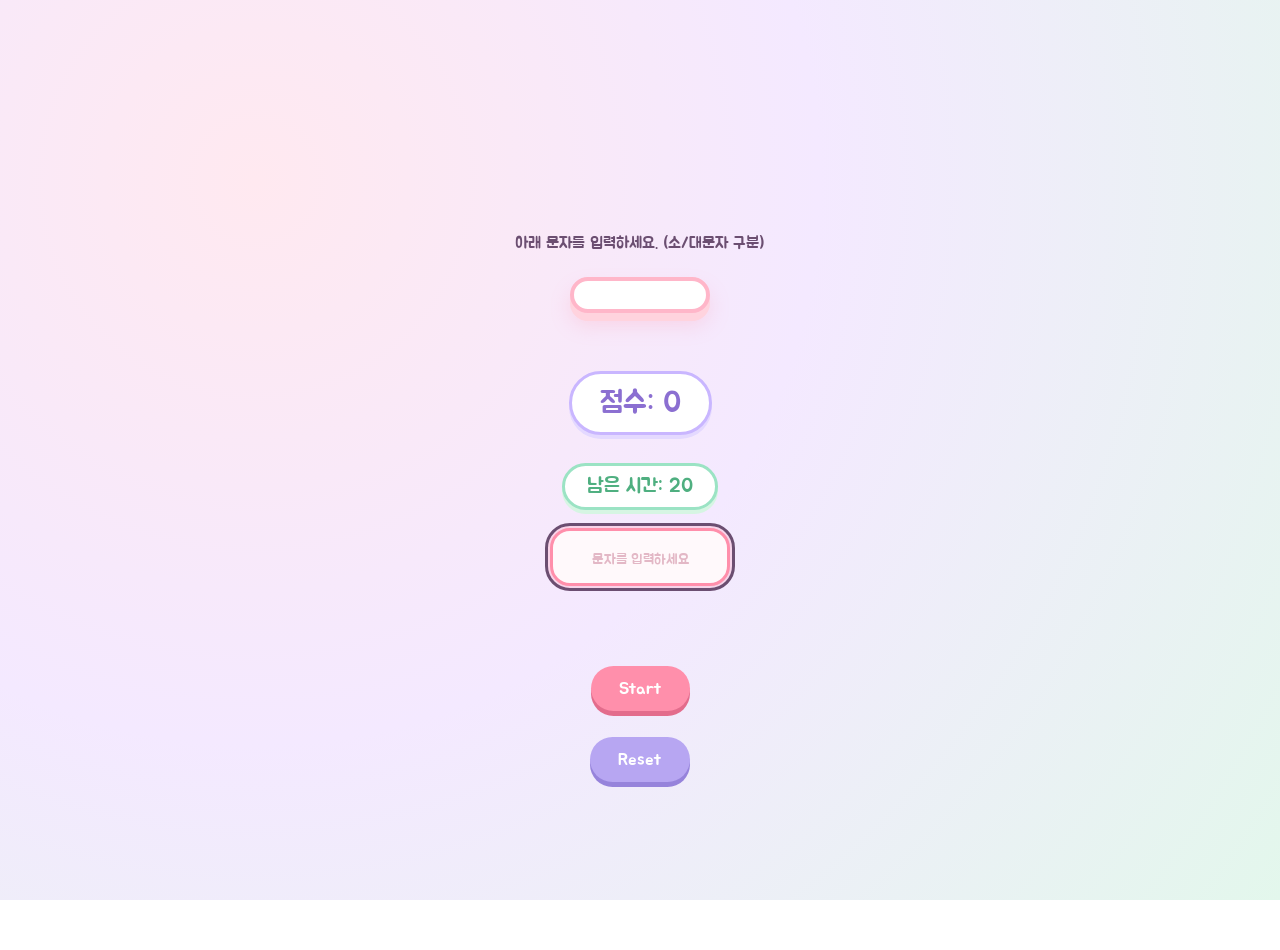
<file: index.html>
<!-- 
    1. 아래 게임의 문제점을 발견하고,
   개선점을 제시하세요. 정답은 없습니다. 
    2. 디자인을 개선해보세요.
    3. css, javascript 파일을 외부로 빼서 따로 관리하도록 변경해주시고
    4. repository를 새로 만들어서
    5. github 페이지에 배포해보세요 (index.html이 아니면 파일명까지 다 적어줘야 경로가 됩니다)
 -->
<!DOCTYPE html>
<html lang="ko">
<head>
    <meta charset="UTF-8">
    <meta name="viewport" content="width=device-width, initial-scale=1.0">
    <link rel="stylesheet" type="text/css" href="exam4.css">
    <title>Typing Game</title>
    <style>
        body {
            text-align: center;
            margin-top: 50px;
        }
        #targetChar {
            font-size: 50px;
            font-weight: bold;
            margin-bottom: 20px;
        }
        #score {
            font-size: 30px;
            margin-top: 20px;
            cursor: pointer;
        }
        #timer {
            font-size: 20px;
            margin-top: 10px;
        }
    </style>
</head>
<body>
    아래 문자를 입력하세요. (소/대문자 구분)
    <div id="targetChar"></div>
    <div id="score">점수: 0</div>
    <div id="timer">남은 시간: 20</div>
    <input type="text" id="userInput" placeholder="문자를 입력하세요" maxlength="1" autocomplete="off" autofocus>
    
    <br><br>
    <button id="startButton" onclick="startGame()">Start</button>
    <button id="resetButton" onclick="resetGame()">Reset</button>

    <script>
        // 게임 상태를 관리하는 변수들
        let score = 0;
        let timeLeft = 20;
        let gameInterval;
        let isGameRunning = false; // 게임이 실행 중인지 확인하는 변수

        // DOM 요소 참조
        const targetCharElement = document.getElementById('targetChar');
        const scoreElement = document.getElementById('score');
        const timerElement = document.getElementById('timer');
        const userInputElement = document.getElementById('userInput');

        // 점수 계산에서 제외할 키 리스트
        const excludedKeys = ['Shift', 'CapsLock'];

        // 랜덤 문자를 생성하는 함수
        function getRandomChar() {
            const chars = 'ABCDEFGHIJKLMNOPQRSTUVWXYZabcdefghijklmnopqrstuvwxyz0123456789';
            return chars[Math.floor(Math.random() * chars.length)];
        }x

        // 새로운 타겟 문자를 설정하는 함수
        function setNewTargetChar() {
            targetCharElement.innerText = getRandomChar();
        }

        // 입력된 문자를 확인하고 점수를 업데이트하는 함수
        function checkInput(event) {
            if (!isGameRunning || event.key.length !== 1) return;

            const inputChar = event.key;

            // 정답일 때만 점수를 추가하고, 오답은 점수에 반영하지 않음
            if (inputChar === targetCharElement.innerText) {
                score += 10;
            }

            // 업데이트된 점수와 새로운 타겟 문자 표시
            scoreElement.innerText = `점수: ${score}`;
            setNewTargetChar();
            userInputElement.value = '';
            event.preventDefault();
        }

        // 타이머를 업데이트하고 시간이 다 되면 게임을 종료하는 함수
        function updateTimer() {
            timeLeft--;
            timerElement.innerText = `남은 시간: ${timeLeft}`;

            if (timeLeft <= 0) {
                endGame();
            }
        }

        // 게임을 종료하고 필요한 정리 작업을 수행하는 함수
        function endGame() {
            clearInterval(gameInterval);
            targetCharElement.innerText = ''; // 타겟 문자 제거
            timerElement.innerText = `시간 초과! 최종 점수: ${score}`;
            userInputElement.removeEventListener('keydown', checkInput); // 입력 이벤트 제거
            isGameRunning = false; // 게임 실행 상태를 종료로 설정
        }

        // 게임을 초기화하고 시작하는 함수
        function startGame() {
            if (isGameRunning) return; // 게임이 이미 실행 중이면 새로 시작하지 않음
            isGameRunning = true; // 게임 실행 상태를 시작으로 설정

            score = 0;
            timeLeft = 20;
            scoreElement.innerText = `점수: ${score}`;
            timerElement.innerText = `남은 시간: ${timeLeft}`;
            setNewTargetChar(); // 첫 번째 타겟 문자 설정

            gameInterval = setInterval(updateTimer, 1000); // 1초마다 타이머 업데이트
            userInputElement.addEventListener('keydown', checkInput); // 키 입력 이벤트 추가
            userInputElement.focus();
        }

        // 게임을 리셋하는 함수
        function resetGame() {
            clearInterval(gameInterval); // 타이머 정지
            score = 0;
            timeLeft = 20;
            scoreElement.innerText = '점수: 0';
            timerElement.innerText = '남은 시간: 20';
            targetCharElement.innerText = ''; // 타겟 문자 초기화
            userInputElement.removeEventListener('keydown', checkInput); // 키 입력 이벤트 제거
            isGameRunning = false; // 게임 실행 상태를 종료로 설정
        }

        // 페이지 로드 시 초기 설정
        function initGame() {
            scoreElement.innerText = '점수: 0';
            timerElement.innerText = '남은 시간: 20';
            targetCharElement.innerText = ''; // 게임 시작 전 타겟 문자 초기화
        }

        // 게임 초기화 함수 호출
        initGame();
    </script>
</body>
</html>
</file>
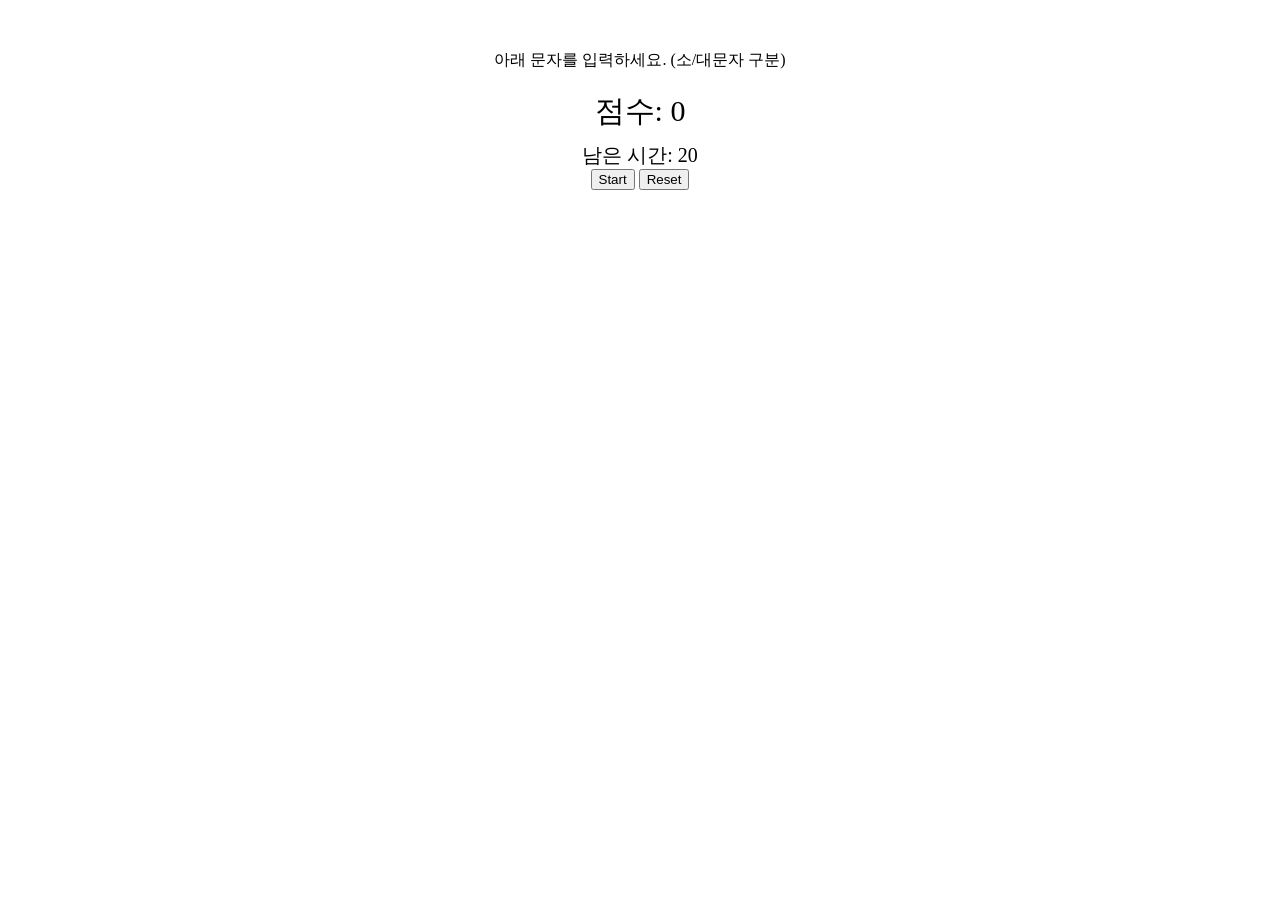
<file: exam4.html>
<!-- 
    1. 아래 게임의 문제점을 발견하고,
   개선점을 제시하세요. 정답은 없습니다. 
    2. 디자인을 개선해보세요.
    3. css, javascript 파일을 외부로 빼서 따로 관리하도록 변경해주시고
    4. repository를 새로 만들어서
    5. github 페이지에 배포해보세요 (index.html이 아니면 파일명까지 다 적어줘야 경로가 됩니다)
 -->
<!DOCTYPE html>
<html lang="ko">
<head>
    <meta charset="UTF-8">
    <meta name="viewport" content="width=device-width, initial-scale=1.0">
    <title>Typing Game</title>
    <style>
        body {
            text-align: center;
            margin-top: 50px;
        }
        #targetChar {
            font-size: 50px;
            font-weight: bold;
            margin-bottom: 20px;
        }
        #score {
            font-size: 30px;
            margin-top: 20px;
            cursor: pointer;
        }
        #timer {
            font-size: 20px;
            margin-top: 10px;
        }
    </style>
</head>
<body>
    아래 문자를 입력하세요. (소/대문자 구분)
    <div id="targetChar"></div>
    <div id="score">점수: 0</div>
    <div id="timer">남은 시간: 20</div>
    <button id="startButton" onclick="startGame()">Start</button>
    <button id="resetButton" onclick="resetGame()">Reset</button>

    <script>
        // 게임 상태를 관리하는 변수들
        let score = 0;
        let timeLeft = 20;
        let gameInterval;
        let isGameRunning = false; // 게임이 실행 중인지 확인하는 변수

        // DOM 요소 참조
        const targetCharElement = document.getElementById('targetChar');
        const scoreElement = document.getElementById('score');
        const timerElement = document.getElementById('timer');

        // 점수 계산에서 제외할 키 리스트
        const excludedKeys = ['Shift', 'CapsLock'];

        // 랜덤 문자를 생성하는 함수
        function getRandomChar() {
            const chars = 'ABCDEFGHIJKLMNOPQRSTUVWXYZabcdefghijklmnopqrstuvwxyz0123456789';
            return chars[Math.floor(Math.random() * chars.length)];
        }

        // 새로운 타겟 문자를 설정하는 함수
        function setNewTargetChar() {
            targetCharElement.innerText = getRandomChar();
        }

        // 입력된 문자를 확인하고 점수를 업데이트하는 함수
        function checkInput(event) {
            const inputChar = event.key;

            // CapsLock, Shift 등의 키는 무시
            if (excludedKeys.includes(inputChar)) {
                return;
            }

            // 입력 문자가 타겟 문자와 일치하면 점수 증가, 아니면 점수 감소
            /* while(score >= 0){
                    score += (inputChar === targetCharElement.innerText) ? 10 : -5;
            }*/arguments
           if(inputChar === targetCharElement.innerText){
                score += 10; 
           }

            // 업데이트된 점수와 새로운 타겟 문자 표시
            scoreElement.innerText = `점수: ${score}`;
            setNewTargetChar();
        }

        // 타이머를 업데이트하고 시간이 다 되면 게임을 종료하는 함수
        function updateTimer() {
            timeLeft--;
            timerElement.innerText = `남은 시간: ${timeLeft}`;

            if (timeLeft <= 0) {
                endGame();
            }
        }

        // 게임을 종료하고 필요한 정리 작업을 수행하는 함수
        function endGame() {
            clearInterval(gameInterval);
            targetCharElement.innerText = ''; // 타겟 문자 제거
            timerElement.innerText = `시간 초과! 최종 점수: ${score}`;
            document.removeEventListener('keydown', checkInput); // 키 입력 이벤트 제거
            isGameRunning = false; // 게임 실행 상태를 종료로 설정
        }

        // 게임을 초기화하고 시작하는 함수
        function startGame() {
            if (isGameRunning) return; // 게임이 이미 실행 중이면 새로 시작하지 않음
            isGameRunning = true; // 게임 실행 상태를 시작으로 설정

            score = 0;
            timeLeft = 20;
            scoreElement.innerText = `점수: ${score}`;
            timerElement.innerText = `남은 시간: ${timeLeft}`;
            setNewTargetChar(); // 첫 번째 타겟 문자 설정

            gameInterval = setInterval(updateTimer, 1000); // 1초마다 타이머 업데이트
            document.addEventListener('keydown', checkInput); // 키 입력 이벤트 추가
        }

        // 게임을 리셋하는 함수
        function resetGame() {
            clearInterval(gameInterval); // 타이머 정지
            score = 0;
            timeLeft = 20;
            scoreElement.innerText = '점수: 0';
            timerElement.innerText = '남은 시간: 20';
            targetCharElement.innerText = ''; // 타겟 문자 초기화
            document.removeEventListener('keydown', checkInput); // 키 입력 이벤트 제거
            isGameRunning = false; // 게임 실행 상태를 종료로 설정
        }

        // 페이지 로드 시 초기 설정
        function initGame() {
            scoreElement.innerText = '점수: 0';
            timerElement.innerText = '남은 시간: 20';
            targetCharElement.innerText = ''; // 게임 시작 전 타겟 문자 초기화
        }

        // 게임 초기화 함수 호출
        initGame();
    </script>
</body>
</html>
</file>
<file: exam4.css>
/* ==========================================================================
   Typing Game — 귀여운 테마
   Palette: 딸기우유 핑크 #FFD9E3 / 라벤더 #E4D9FF / 민트 #D6F5E3
            포인트 코랄 #FF8FAB / 텍스트 자주빛 #6B4E71
   Font: Jua (둥글둥글한 한글 손글씨 느낌)
   ========================================================================== */

@import url('https://fonts.googleapis.com/css2?family=Jua&display=swap');

* {
    box-sizing: border-box;
}

body {
    margin: 0;
    min-height: 100vh;
    display: flex;
    flex-direction: column;
    align-items: center;
    justify-content: center;
    gap: 18px;
    padding: 40px 20px;
    font-family: 'Jua', sans-serif;
    color: #6B4E71;
    text-align: center;
    background: radial-gradient(circle at 20% 20%, #FFE9F0 0%, #F4E9FF 45%, #E3F7EC 100%);
    background-attachment: fixed;
    overflow-x: hidden;
}

/* 안내 문구 */
body::before {
    content: "";
}

/* 타겟 문자를 감싸는 말풍선 카드 */
#targetChar {
    font-size: 64px;
    font-weight: normal;
    min-width: 140px;
    padding: 14px 36px;
    margin: 6px 0 4px;
    background: #FFFFFF;
    border: 4px solid #FFB6C9;
    border-radius: 32px;
    box-shadow: 0 8px 0 #FFD3DE, 0 12px 20px rgba(255, 143, 171, 0.25);
    color: #FF6F91;
    animation: pop-breathe 2.4s ease-in-out infinite;
}

@keyframes pop-breathe {
    0%, 100% { transform: scale(1); }
    50% { transform: scale(1.06); }
}

@media (prefers-reduced-motion: reduce) {
    #targetChar { animation: none; }
}

/* 점수 뱃지 */
#score {
    font-size: 24px;
    padding: 10px 28px;
    background: #FFFFFF;
    border: 3px solid #C9B6FF;
    border-radius: 999px;
    box-shadow: 0 4px 0 #E4D9FF;
    color: #8B6FD1;
}

/* 타이머 뱃지 */
#timer {
    font-size: 18px;
    padding: 8px 22px;
    background: #FFFFFF;
    border: 3px solid #9BE3C4;
    border-radius: 999px;
    box-shadow: 0 4px 0 #D6F5E3;
    color: #4FAF80;
}

/* 입력창 */
#userInput {
    width: 180px;
    font-size: 22px;
    font-family: 'Jua', sans-serif;
    text-align: center;
    padding: 12px 10px;
    border: 3px solid #FFC2D1;
    border-radius: 20px;
    outline: none;
    background: #FFF9FB;
    color: #6B4E71;
    transition: border-color 0.2s ease, box-shadow 0.2s ease;
}

#userInput::placeholder {
    color: #E3B8C6;
    font-size: 14px;
}

#userInput:focus {
    border-color: #FF8FAB;
    box-shadow: 0 0 0 4px rgba(255, 143, 171, 0.25);
}

/* 버튼 공통 */
button {
    font-family: 'Jua', sans-serif;
    font-size: 17px;
    padding: 12px 28px;
    margin: 4px 8px;
    border: none;
    border-radius: 999px;
    cursor: pointer;
    color: #FFFFFF;
    transition: transform 0.15s ease, box-shadow 0.15s ease;
}

button:active {
    transform: translateY(2px);
}

#startButton {
    background: #FF8FAB;
    box-shadow: 0 5px 0 #E36C8C;
}

#startButton:hover {
    transform: translateY(-2px);
    box-shadow: 0 7px 0 #E36C8C;
}

#resetButton {
    background: #B7A6F2;
    box-shadow: 0 5px 0 #9683DB;
}

#resetButton:hover {
    transform: translateY(-2px);
    box-shadow: 0 7px 0 #9683DB;
}

button:focus-visible,
#userInput:focus-visible {
    outline: 3px solid #6B4E71;
    outline-offset: 2px;
}

/* 모바일 대응 */
@media (max-width: 420px) {
    #targetChar {
        font-size: 48px;
        padding: 10px 24px;
    }
    button {
        padding: 10px 22px;
        font-size: 15px;
    }
}
</file>
